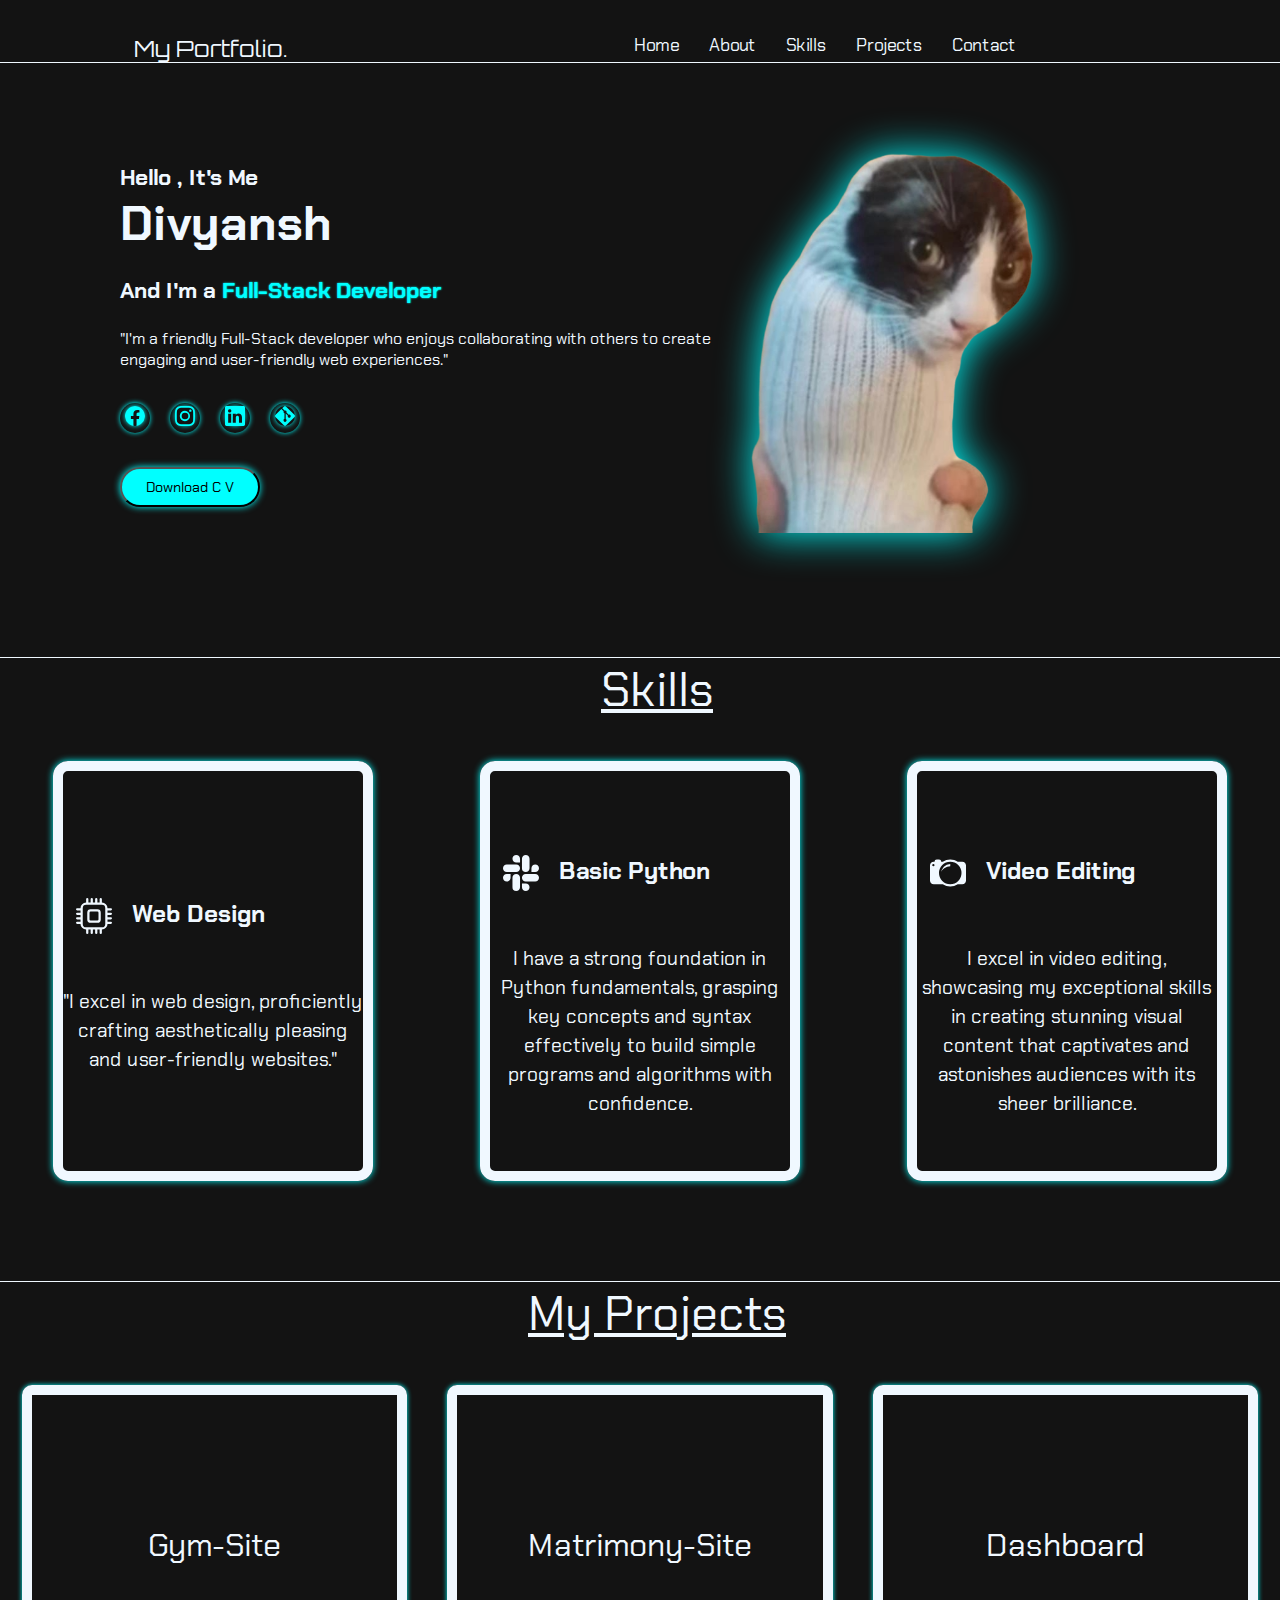
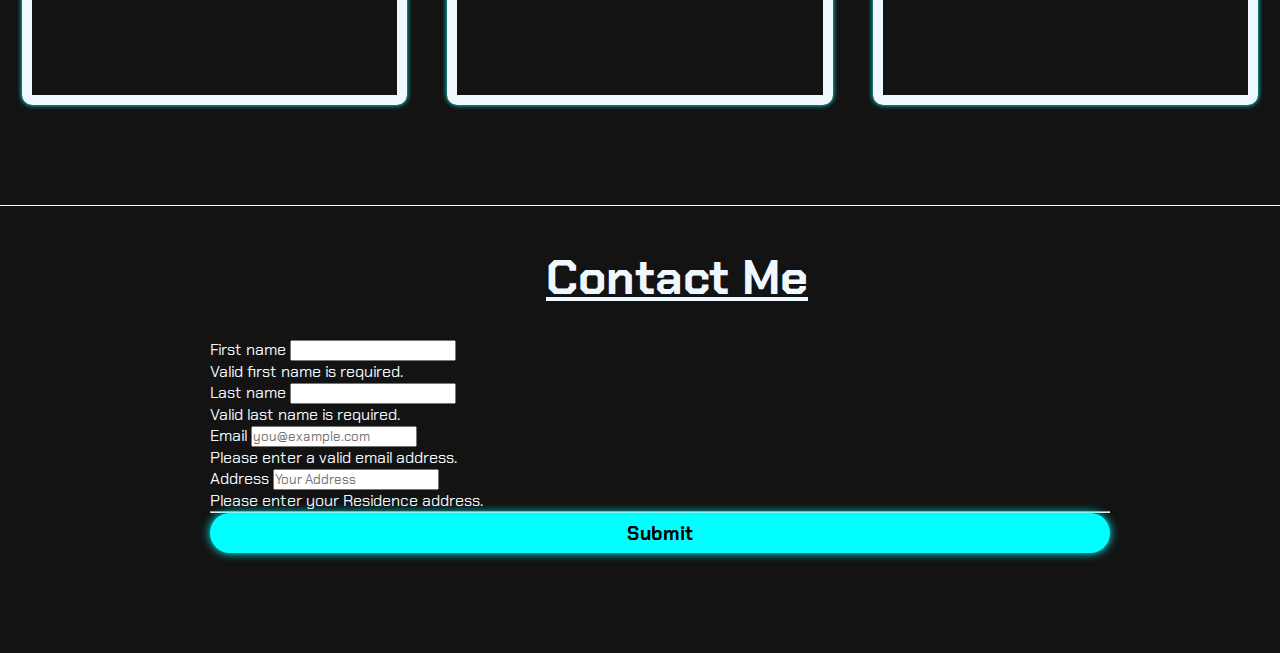
<file: portfolio.html>
<!DOCTYPE html>
<html lang="en">
<head>
    <meta charset="UTF-8">
    <meta name="viewport" content="width=device-width, initial-scale=1.0">
    <title>Document</title>
    <link rel="preconnect" href="https://fonts.googleapis.com">
    <link rel="preconnect" href="https://fonts.gstatic.com" crossorigin>
    <link href="https://fonts.googleapis.com/css2?family=Archivo&family=Barlow:wght@500&family=Chakra+Petch:ital,wght@1,600&family=Poppins:wght@100;200;400;600;700&display=swap" rel="stylesheet">
    <link rel="preconnect" href="https://fonts.googleapis.com">
<link rel="preconnect" href="https://fonts.gstatic.com" crossorigin>
<link href="https://fonts.googleapis.com/css2?family=Archivo&family=Barlow:wght@500&family=Chakra+Petch:ital,wght@1,600&family=Orbitron&family=Poppins:wght@100;200;400;600;700&display=swap" rel="stylesheet">
<link href="https://cdn.jsdelivr.net/npm/bootstrap@5.3.2/dist/css/bootstrap.min.css" rel="stylesheet" integrity="sha384-T3c6CoIi6uLrA9TneNEoa7RxnatzjcDSCmG1MXxSR1GAsXEV/Dwwykc2MPK8M2HN" crossorigin="anonymous">
<link rel="stylesheet" href="style.css">
<link rel="stylesheet" href="media queries/media.css">
</head>
<style>
    
</style>
<body>
    <nav class="navbar">
        <div class="logo">My Portfolio.</div>
        <div class="nav-items">
            <a href="">Home</a>
            <a href="">About</a>
            <a href="">Skills</a>
            <a href="">Projects</a>
            <a href="">Contact</a>
        </div>
    </nav>
    <section class="scroll-1">
       <div class="left-1">
        <span class="head-1">
            Hello , It's Me <br>
        </span>
        <span class="name">Divyansh </span><br>
        <span class="head-1">And I'm a <span>Full-Stack Developer</span></span>
        <span class="desc">"I'm a friendly Full-Stack developer who enjoys collaborating with others to create <br> engaging and user-friendly web experiences."</span>
        <div class="icons">
          <div class="circle">
             <a href="https://www.instagram.com/divyanshbora77/"><svg xmlns="http://www.w3.org/2000/svg" width="20" height="20" fill="currentColor" class="bi bi-facebook" viewBox="0 0 16 16">
                 <path d="M16 8.049c0-4.446-3.582-8.05-8-8.05C3.58 0-.002 3.603-.002 8.05c0 4.017 2.926 7.347 6.75 7.951v-5.625h-2.03V8.05H6.75V6.275c0-2.017 1.195-3.131 3.022-3.131.876 0 1.791.157 1.791.157v1.98h-1.009c-.993 0-1.303.621-1.303 1.258v1.51h2.218l-.354 2.326H9.25V16c3.824-.604 6.75-3.934 6.75-7.951z"/>
               </svg></a>
          </div>
          <div class="circle">
             <a href="https://www.instagram.com/divyanshbora77/" target="_blank"><svg xmlns="http://www.w3.org/2000/svg" width="20" height="20" fill="currentColor" class="bi bi-instagram" viewBox="0 0 16 16">
                 <path d="M8 0C5.829 0 5.556.01 4.703.048 3.85.088 3.269.222 2.76.42a3.917 3.917 0 0 0-1.417.923A3.927 3.927 0 0 0 .42 2.76C.222 3.268.087 3.85.048 4.7.01 5.555 0 5.827 0 8.001c0 2.172.01 2.444.048 3.297.04.852.174 1.433.372 1.942.205.526.478.972.923 1.417.444.445.89.719 1.416.923.51.198 1.09.333 1.942.372C5.555 15.99 5.827 16 8 16s2.444-.01 3.298-.048c.851-.04 1.434-.174 1.943-.372a3.916 3.916 0 0 0 1.416-.923c.445-.445.718-.891.923-1.417.197-.509.332-1.09.372-1.942C15.99 10.445 16 10.173 16 8s-.01-2.445-.048-3.299c-.04-.851-.175-1.433-.372-1.941a3.926 3.926 0 0 0-.923-1.417A3.911 3.911 0 0 0 13.24.42c-.51-.198-1.092-.333-1.943-.372C10.443.01 10.172 0 7.998 0h.003zm-.717 1.442h.718c2.136 0 2.389.007 3.232.046.78.035 1.204.166 1.486.275.373.145.64.319.92.599.28.28.453.546.598.92.11.281.24.705.275 1.485.039.843.047 1.096.047 3.231s-.008 2.389-.047 3.232c-.035.78-.166 1.203-.275 1.485a2.47 2.47 0 0 1-.599.919c-.28.28-.546.453-.92.598-.28.11-.704.24-1.485.276-.843.038-1.096.047-3.232.047s-2.39-.009-3.233-.047c-.78-.036-1.203-.166-1.485-.276a2.478 2.478 0 0 1-.92-.598 2.48 2.48 0 0 1-.6-.92c-.109-.281-.24-.705-.275-1.485-.038-.843-.046-1.096-.046-3.233 0-2.136.008-2.388.046-3.231.036-.78.166-1.204.276-1.486.145-.373.319-.64.599-.92.28-.28.546-.453.92-.598.282-.11.705-.24 1.485-.276.738-.034 1.024-.044 2.515-.045v.002zm4.988 1.328a.96.96 0 1 0 0 1.92.96.96 0 0 0 0-1.92zm-4.27 1.122a4.109 4.109 0 1 0 0 8.217 4.109 4.109 0 0 0 0-8.217zm0 1.441a2.667 2.667 0 1 1 0 5.334 2.667 2.667 0 0 1 0-5.334z"/>
               </svg></a>
          </div>
          <div class="circle">
             <a href="https://linkedin.com/in/divyansh-bora-40900b299/" target="_blank"><svg xmlns="http://www.w3.org/2000/svg" width="20" height="20" fill="currentColor" class="bi bi-linkedin" viewBox="0 0 16 16">
                 <path d="M0 1.146C0 .513.526 0 1.175 0h13.65C15.474 0 16 .513 16 1.146v13.708c0 .633-.526 1.146-1.175 1.146H1.175C.526 16 0 15.487 0 14.854V1.146zm4.943 12.248V6.169H2.542v7.225h2.401zm-1.2-8.212c.837 0 1.358-.554 1.358-1.248-.015-.709-.52-1.248-1.342-1.248-.822 0-1.359.54-1.359 1.248 0 .694.521 1.248 1.327 1.248h.016zm4.908 8.212V9.359c0-.216.016-.432.08-.586.173-.431.568-.878 1.232-.878.869 0 1.216.662 1.216 1.634v3.865h2.401V9.25c0-2.22-1.184-3.252-2.764-3.252-1.274 0-1.845.7-2.165 1.193v.025h-.016a5.54 5.54 0 0 1 .016-.025V6.169h-2.4c.03.678 0 7.225 0 7.225h2.4z"/>
               </svg></a>
          </div>
          <div class="circle">
             <a href="https://github.com/Divyansh-xe"><svg xmlns="http://www.w3.org/2000/svg" width="20" height="20" fill="currentColor" class="bi bi-git" viewBox="0 0 16 16">
                 <path d="M15.698 7.287 8.712.302a1.03 1.03 0 0 0-1.457 0l-1.45 1.45 1.84 1.84a1.223 1.223 0 0 1 1.55 1.56l1.773 1.774a1.224 1.224 0 0 1 1.267 2.025 1.226 1.226 0 0 1-2.002-1.334L8.58 5.963v4.353a1.226 1.226 0 1 1-1.008-.036V5.887a1.226 1.226 0 0 1-.666-1.608L5.093 2.465l-4.79 4.79a1.03 1.03 0 0 0 0 1.457l6.986 6.986a1.03 1.03 0 0 0 1.457 0l6.953-6.953a1.031 1.031 0 0 0 0-1.457"/>
               </svg></a>
          </div>
        </div>
         <div class="btn-container">
          <button class="btn">Download C V</button>
       </div>
       </div>
       <div class="right">
        <img src="demo.png" alt="demopic">
       </div>
      
      
    </section>
    <section class="scroll-2">
       
        <span class="head2">Skills</span>
        <div class="skill-card">
            
                <div class="skills1">
                    <div class="hehe">
                        <svg xmlns="http://www.w3.org/2000/svg" width="36" height="36" fill="currentColor" class="bi bi-cpu" viewBox="0 0 16 16">
                            <path d="M5 0a.5.5 0 0 1 .5.5V2h1V.5a.5.5 0 0 1 1 0V2h1V.5a.5.5 0 0 1 1 0V2h1V.5a.5.5 0 0 1 1 0V2A2.5 2.5 0 0 1 14 4.5h1.5a.5.5 0 0 1 0 1H14v1h1.5a.5.5 0 0 1 0 1H14v1h1.5a.5.5 0 0 1 0 1H14v1h1.5a.5.5 0 0 1 0 1H14a2.5 2.5 0 0 1-2.5 2.5v1.5a.5.5 0 0 1-1 0V14h-1v1.5a.5.5 0 0 1-1 0V14h-1v1.5a.5.5 0 0 1-1 0V14h-1v1.5a.5.5 0 0 1-1 0V14A2.5 2.5 0 0 1 2 11.5H.5a.5.5 0 0 1 0-1H2v-1H.5a.5.5 0 0 1 0-1H2v-1H.5a.5.5 0 0 1 0-1H2v-1H.5a.5.5 0 0 1 0-1H2A2.5 2.5 0 0 1 4.5 2V.5A.5.5 0 0 1 5 0zm-.5 3A1.5 1.5 0 0 0 3 4.5v7A1.5 1.5 0 0 0 4.5 13h7a1.5 1.5 0 0 0 1.5-1.5v-7A1.5 1.5 0 0 0 11.5 3h-7zM5 6.5A1.5 1.5 0 0 1 6.5 5h3A1.5 1.5 0 0 1 11 6.5v3A1.5 1.5 0 0 1 9.5 11h-3A1.5 1.5 0 0 1 5 9.5v-3zM6.5 6a.5.5 0 0 0-.5.5v3a.5.5 0 0 0 .5.5h3a.5.5 0 0 0 .5-.5v-3a.5.5 0 0 0-.5-.5h-3z"/>
                        </svg>
                        <h2 class="skill-name"> 
                        Web Design</h2>
                    </div>
                    
                    <p>
                        "I excel in web design, proficiently crafting aesthetically pleasing and user-friendly websites."
                    </p>
                    
                </div>
                

            

            <div class="skills2">
                <div class="hehe">
                    <svg xmlns="http://www.w3.org/2000/svg" width="36" height="36" fill="currentColor" class="bi bi-slack" viewBox="0 0 16 16">
                        <path d="M3.362 10.11c0 .926-.756 1.681-1.681 1.681S0 11.036 0 10.111C0 9.186.756 8.43 1.68 8.43h1.682v1.68zm.846 0c0-.924.756-1.68 1.681-1.68s1.681.756 1.681 1.68v4.21c0 .924-.756 1.68-1.68 1.68a1.685 1.685 0 0 1-1.682-1.68v-4.21zM5.89 3.362c-.926 0-1.682-.756-1.682-1.681S4.964 0 5.89 0s1.68.756 1.68 1.68v1.682H5.89zm0 .846c.924 0 1.68.756 1.68 1.681S6.814 7.57 5.89 7.57H1.68C.757 7.57 0 6.814 0 5.89c0-.926.756-1.682 1.68-1.682h4.21zm6.749 1.682c0-.926.755-1.682 1.68-1.682.925 0 1.681.756 1.681 1.681s-.756 1.681-1.68 1.681h-1.681V5.89zm-.848 0c0 .924-.755 1.68-1.68 1.68A1.685 1.685 0 0 1 8.43 5.89V1.68C8.43.757 9.186 0 10.11 0c.926 0 1.681.756 1.681 1.68v4.21zm-1.681 6.748c.926 0 1.682.756 1.682 1.681S11.036 16 10.11 16s-1.681-.756-1.681-1.68v-1.682h1.68zm0-.847c-.924 0-1.68-.755-1.68-1.68 0-.925.756-1.681 1.68-1.681h4.21c.924 0 1.68.756 1.68 1.68 0 .926-.756 1.681-1.68 1.681h-4.21z"/>
                      </svg>
                    <h2 class="skill-name"> Basic Python</h2>
                </div>
                
                <p>
                    I have a strong foundation in Python fundamentals, grasping key concepts and syntax effectively to build simple programs and algorithms with confidence.
                </p>
                
            </div>
              
            
            <div class="skills3">
                <div class="hehe">
                    <svg xmlns="http://www.w3.org/2000/svg" width="36" height="36" fill="currentColor" class="bi bi-camera2" viewBox="0 0 16 16">
                        <path d="M5 8c0-1.657 2.343-3 4-3V4a4 4 0 0 0-4 4z"/>
                        <path d="M12.318 3h2.015C15.253 3 16 3.746 16 4.667v6.666c0 .92-.746 1.667-1.667 1.667h-2.015A5.97 5.97 0 0 1 9 14a5.972 5.972 0 0 1-3.318-1H1.667C.747 13 0 12.254 0 11.333V4.667C0 3.747.746 3 1.667 3H2a1 1 0 0 1 1-1h1a1 1 0 0 1 1 1h.682A5.97 5.97 0 0 1 9 2c1.227 0 2.367.368 3.318 1zM2 4.5a.5.5 0 1 0-1 0 .5.5 0 0 0 1 0zM14 8A5 5 0 1 0 4 8a5 5 0 0 0 10 0z"/>
                      </svg>
                    <h2 class="skill-name">Video Editing</h2>
                </div>
                
                <p>
                    I excel in video editing, showcasing my exceptional skills in creating stunning visual content that captivates and astonishes audiences with its sheer brilliance.                </p>
                
            </div>

        </div>
    </section>
    <section class="scroll-3">
        <span class="head2">My Projects</span>

        <div class="projects">
            <div class="box" id="gymsite"><a target="_blank" href="projects/Gym Site/index.html">Gym-Site</a></div>
            <div class="box" id="matrimony"><a target="_blank" href="projects/matrimony/perfectclick.html">Matrimony-Site</a></div>
            <div class="box" id="dashboard"><a target="_blank" href="projects/page1/page1.html">Dashboard</a></div>
        </div>
    




    </section>
    <section class="scroll-4">
        <h2 class="head3">Contact Me</h2>
        <div class="formm">
          <div class="col-md-7 col-lg-8 ">
        
            <form class="needs-validation " class="pt-50" novalidate="">
              <div class="row g-3 ">
                <div class="col-sm-6">
                  <label for="firstName" class="form-label">First name</label>
                  <input type="text" class="form-control" id="firstName" placeholder="" value="" required="">
                  <div class="invalid-feedback">
                    Valid first name is required.
                  </div>
                </div>
    
                <div class="col-sm-6">
                  <label for="lastName" class="form-label">Last name</label>
                  <input type="text" class="form-control" id="lastName" placeholder="" value="" required="">
                  <div class="invalid-feedback">
                    Valid last name is required.
                  </div>
                </div>
    
               
    
                <div class="col-12">
                  <label for="email" class="form-label">Email</label>
                  <input type="email" class="form-control" id="email" placeholder="you@example.com">
                  <div class="invalid-feedback">
                    Please enter a valid email address.
                  </div>
                </div>
    
                <div class="col-12">
                  <label for="address" class="form-label">Address</label>
                  <input type="text" class="form-control" id="address" placeholder="Your Address" required="">
                  <div class="invalid-feedback">
                    Please enter your Residence address.
                  </div>
                </div>
    
               
    
               
    
            
              <hr class="my-4">
    
              <div class="bbttnn">
                <button class="form-btn" type="submit">Submit</button>
              </div>
            </form>
          </div>
        </div>
    </section>
    
   
</body>
<script src="https://cdn.jsdelivr.net/npm/bootstrap@5.3.2/dist/js/bootstrap.bundle.min.js" integrity="sha384-C6RzsynM9kWDrMNeT87bh95OGNyZPhcTNXj1NW7RuBCsyN/o0jlpcV8Qyq46cDfL" crossorigin="anonymous"></script>
</html>
</file>
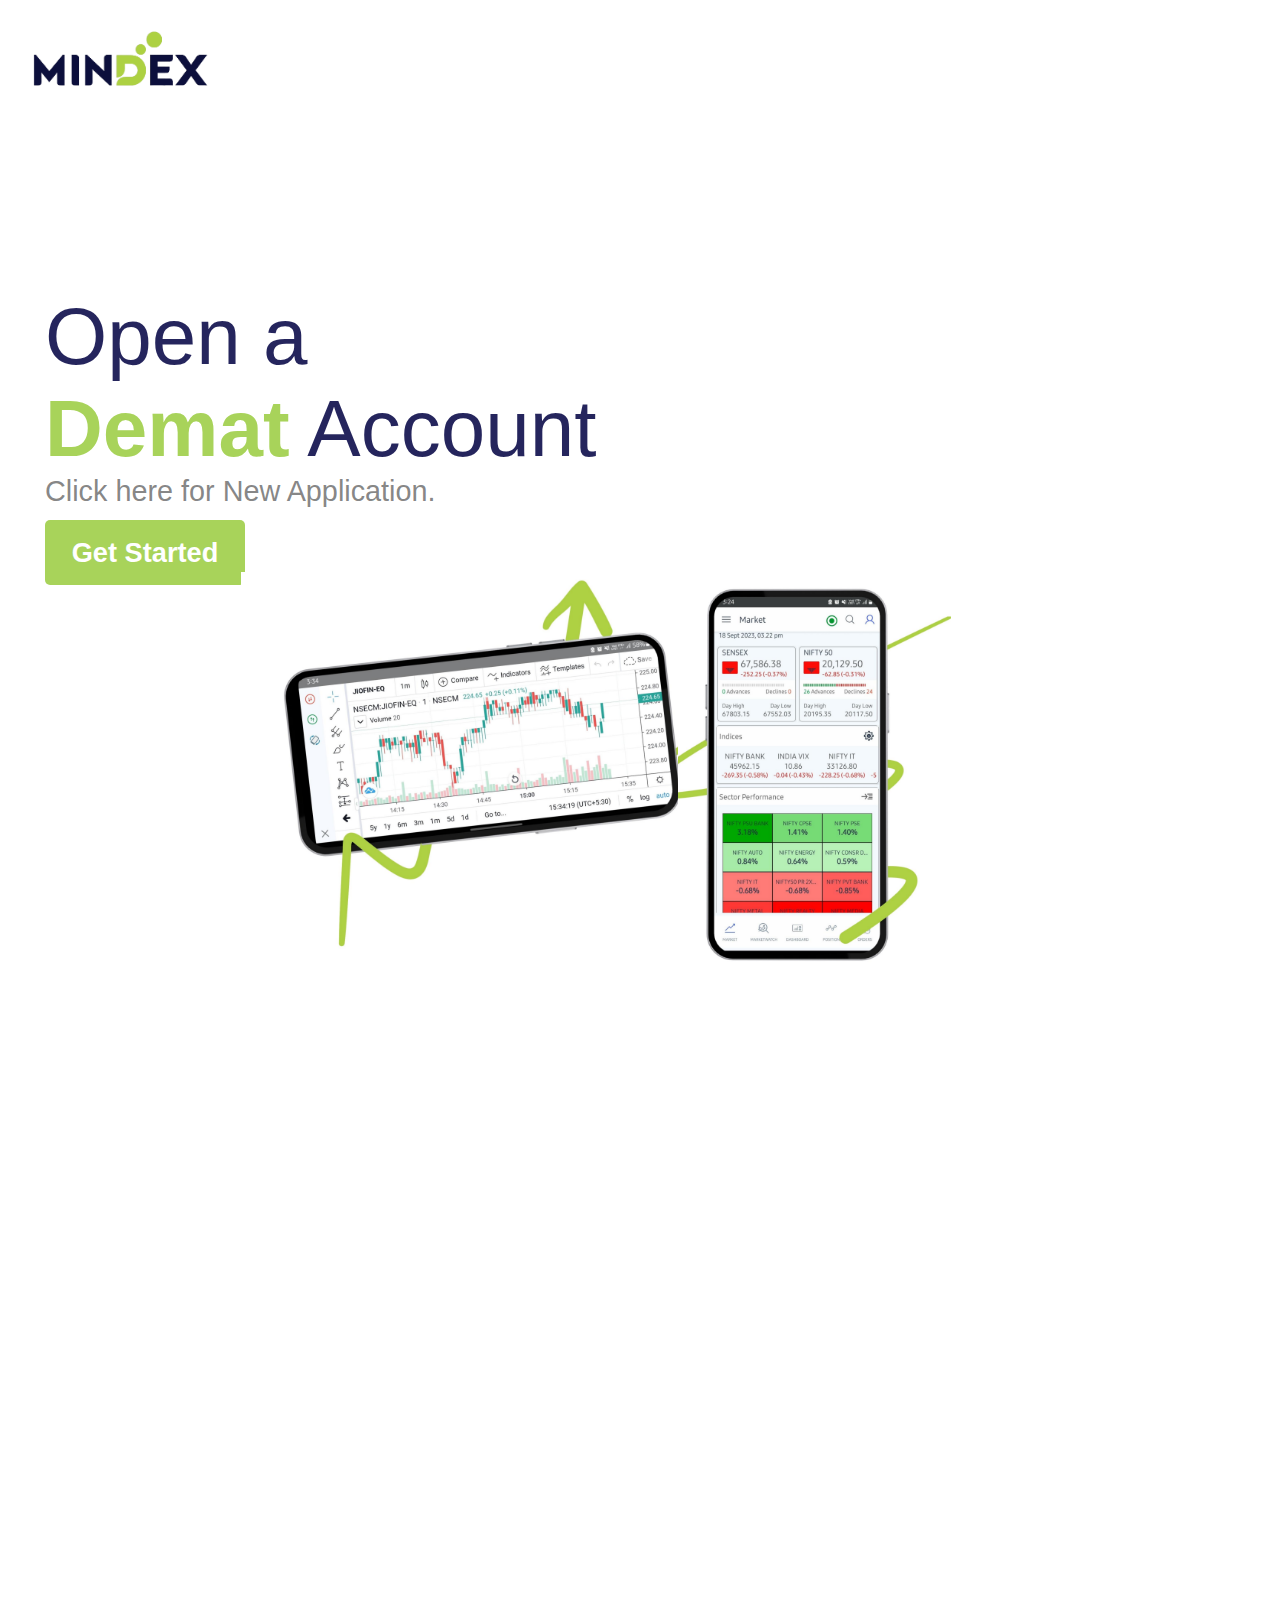
<file: mindex/mindex.html>
<!DOCTYPE html>
<html lang="en">
<head>
    <meta charset="UTF-8">
    <meta name="viewport" content="width= , initial-scale=1.0">
    <title>Mindex-Online Share Market Trading App in India</title>
    <link href="https://unpkg.com/aos@2.3.1/dist/aos.css" rel="stylesheet">

</head>
<style>
    *{
        margin: 0%;
        padding: 0%;
        font-family: 'Gill Sans', 'Gill Sans MT', Calibri, 'Trebuchet MS', sans-serif ;
    }
    .logo img{
        
        margin-left: 23px;
        margin-top: 23px;
    }
    .content-left{
        display: inline-block;
         margin-top: 194px;
         margin-left: 45px;
    }
    .des-1{
        color: rgba(0, 0, 66, 0.856);
        font-size: 5rem;
    }
    .des-1 span{
        font-weight: 900;
        color: rgb(168, 211, 90);
    }
    .des-2{
        font-size: 1.8rem;
        color: rgba(102, 102, 102, 0.795);
        font-weight: 500;
    }
    .btn{
        display: flex;
        width: 200px;
        height: 65px;
        justify-content: center;
        align-items: center;
        font-size: 1.7rem;
        font-weight: bold;
        color: white;
        background-color: rgb(168, 211, 90);
        border-radius: 5px;
        border: none;
        margin-top: 12px;
    }
    .btn2{
        display: flex;
        width: 370px;
        height: 75px;
        justify-content: center;
        align-items: center;
        font-size: 2.5rem;
        font-weight:500;
        color: white;
        background-color: rgb(168, 211, 90);
        border-radius: 5px;
        border: none;
        margin-top: 12px;
        position: relative;
        left: 500px;
        
    }
    .btn:hover{
        background-color: rgb(128, 163, 63);
        transition: all 0.3s ease-in-out;
    }
    .btn2:hover{
        background-color: rgb(128, 163, 63);
        transition: all 0.3s ease-in-out;
    }
    .content-right{
        display: inline-block;
        margin-left: 234px;
        position: relative;
        

        
    }
    .content-right img{
        height: 24rem;
    }
    .graph1{
        position: relative;
        bottom: 13px;
        left: 7px;
    }
    .resume{
        margin-top: 350px;
        display: flex;
        justify-content: space-between;
    }
    .res-img{
        margin-left:100px ;
        display: inline-block;

    }
    .res-desc{
        display: inline-block;
        text-align: end;
        position: relative;
        top: 100px;
        margin-right: 70px;
    }
    .head-footer h2{
        font-size: 5rem;
        color: rgb(168, 211, 90);

    }
    .head-footer h3{
        font-size: 3rem;
        font-weight: 500;
        color: rgba(102, 102, 102, 0.795);
    }
    .head-footer{
        display: flex;
        align-items: center;
        flex-direction: column;
    }
    .footer{
        margin-top: 230px;
    }
    .ranks{
        display: flex;
        justify-content: space-evenly;
        margin-top: 30px;
    }
    .circles{
        display: flex;
        justify-content: space-evenly;
        margin-top: 10px;
        margin-left: 23px;
    }
    .circles span{
        display: inline-flex;
        justify-content: center;
        align-items: center;
        height: 200px;
        width: 200px;
        border-radius: 50%;
        border: 10px solid rgb(168, 211, 90);
        font-size: 2.3rem
;
    }
    .ranks span{
        font-size: 7rem;
        color: rgba(102, 102, 102, 0.795);
        font-weight: 800;

    }
    a{
        text-decoration: none;
    }
</style>
<body>
    <nav class="logo">
        <img src="Screenshot (15).png" height="70px" width="190px" alt="">
    </nav>
    <div class="content-left">
        <p class="des-1">Open a <br><span class="green">Demat</span> Account</p> 

        <p class="des-2">Click here for New Application.</p>

        <button class="btn">Get Started</button>
    </div>
    <div class="content-right">
        <img  data-aos="fade-up" src="pic2.png" alt="" class="graph1">
        <img data-aos="fade-down" src="pic3.png" alt="" class="graph2">
    </div>
    <div class="resume">
        <img data-aos="fade-right" src="Screenshot (17).png" alt=""  class="res-img">
        <span class="res-desc">
            <p data-aos="fade-left" class="des-1">Click here to continue Your<br><span data-aos="fade-left class="green">Pending</span> Application</p> 

            <p data-aos="fade-left" class="des-2">Registered User</p>
    
            <a href="https://mail.google.com/mail/u/0/"><button data-aos="fade-left" class="btn2">Resume Application</button></a>
        </span>

    </div>
    <div class="footer" data-aos="fade-up"
     data-aos-anchor-placement="top-center">
        <div class="head-footer">
            <h2>How to Open</h2>
            <h3>5 Easy Steps</h3>
        </div>
        <div class="ranks">
            <span>1</span>
            <span>2</span>
            <span>3</span>
            <span>4</span>
            <span>5</span>
        </div>
        <div class="circles">
            <span>Broking <br>Details</span>
            <span>Bank <br>Details</span>
            <span>Nominee <br>Details</span>
            <span>Personal <br>& Contact <br>Details</span>
            <span>FATCA & <br>E-Sign</span>
        </div>
    </div>
</body>
<script src="https://unpkg.com/aos@2.3.1/dist/aos.js"></script>
<script>
    AOS.init();
  </script>
</html>
</file>
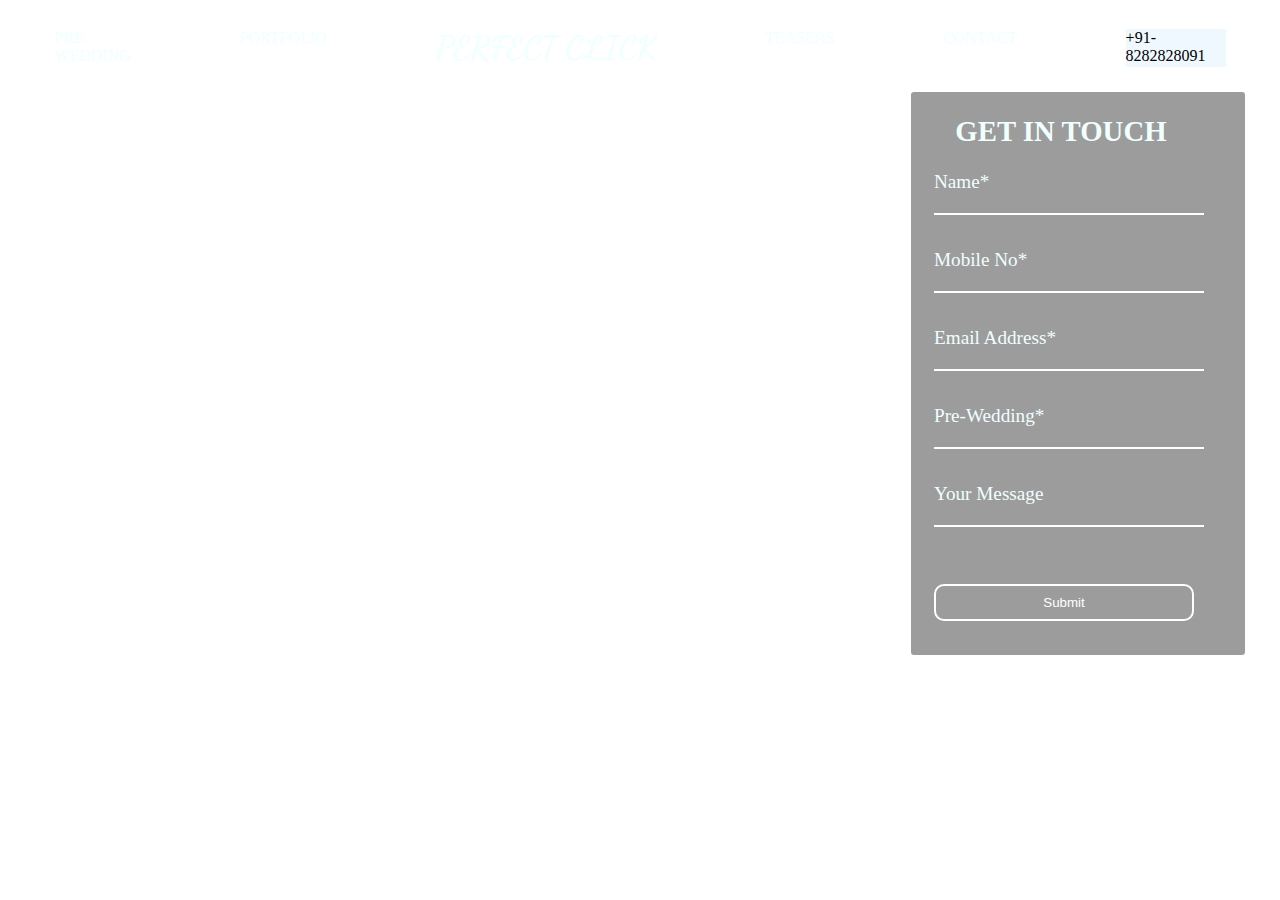
<file: projects/matrimony/perfectclick.html>
<!DOCTYPE html>
<html lang="en">
<head>
    <link rel="preconnect" href="https://fonts.googleapis.com">
    <link rel="preconnect" href="https://fonts.gstatic.com" crossorigin>
    <link href="https://fonts.googleapis.com/css2?family=Dancing+Script:wght@500&display=swap" 
    rel="stylesheet">
    <meta charset="UTF-8">
    <meta name="viewport" content="width=device-width, initial-scale=1.0">
    <title>Perfect Click</title>
   
</head>
<style>
    *{
        padding: 0%;
        margin: 0%;
        color: azure;
       
    }
    .navbar{
        display: flex;
        justify-content: space-around;
        padding-top: 29px;
        
    }
    #logo{
        display: inline-block;
        font-family: 'Dancing Script' ;
        font-display: 100px;
    }
    .navbar a{
        text-decoration: none;
    }
    .navbar a:hover{
        color: #c8c4d4;
    }
    .contact{
        display: inline-block;
        width: 100px;
        background-color: aliceblue;
        color: #000;
    }
    .page{
        background-image: url(https://blog.ipleaders.in/wp-content/uploads/2014/12/Indian_wedding_Delhi.jpg);
        background-size: cover;
    }
    .form{
        border: 2px solid white;
        border-radius: 5px;
        padding-right: 23px;
        font-size: 1.2rem;
        background-color: rgba(0, 0, 0, 0.39);
        width: 300px;
        padding-top: 23px;
        
    }
    .container{
        display: flex;
        justify-content: right;
    }
    .name{
        width: 270px;
        border: none;
        background-color: rgba(250, 235, 215, 0);
        border-bottom: 2px solid rgb(255, 255, 255);
       
    }
    .formcontent div{
        padding-left: 23px;
        padding-bottom: 34px;
    }
    .btn{
        width: 260px;
        height: 37px;
        border-radius: 10px;
        border: 2px solid white;
        color: white;
        background-color: rgba(127, 255, 212, 0);
    }
    .head{
        text-align: center;
        padding-bottom: 23px;
    }
    .btnbox{
        padding-top: 23px;
    }
    #no{
        color: #000;
    }
    .container{
        padding-top: 23px;
        padding-right: 33px;
    }
    .form{
        padding-right: 34px;
    }
    .btn:hover{
        background-color: rgba(115, 127, 123, 0.297);
    }
   

   
</style>
<body>
    <div class="page">
        <div class="navbar">
        
            <a href="# ">PRE <br>WEDDING</a>
            <a href="# ">PORTFOLIO</a>
            
            <h1 id="logo">PERFECT CLICK</h1>
            
            <a href="# ">TEASERS</a>
            <a href="# ">CONTACT</a>
            
            <div class="contact"><a href=""  id="no">+91-8282828091</a></div>
    
        </div>
        <div class="container">
            <form action="" class="form">
                <div>
                    <h2 class="head">GET IN TOUCH</h2>
                </div>
                <div class="formcontent">
                    <div>
                        <label for="">Name*</label><br>
                        <input class="name" type="text">
                    </div>
                    <div>
                        <label for="">Mobile No*</label><br>
                        <input class="name"  type="number" name="" id="">
                    </div>
                    <div>
                        <label for="">Email Address*</label><br>
                        <input type="email" class="name" name="" id="">
                    </div>
                    <div>
                        <label for="">Pre-Wedding*</label><br>
                        <input type="text" name="" id="" class="name">
                    </div>
                    <div>
                        <label for="">Your Message</label><br>
                        <input  type="text" class="name">
                    </div>
                    <div class="btnbox">
                        <button class="btn">Submit</button>
                    </div>
                </div>
            </form>
        </div>
    </div>

</body>
</html>
</file>
<file: style.css>
*{
    padding: 0%;
    margin: 0%;
    font-family: 'Chakra Petch', sans-serif;
    
    overflow: visible;
    

}.collapse{
    background-color: black;
    display: inline-block;
}
.navbar{
    display: flex;
    justify-content: space-between;
    padding-top: 34px;
    color: aliceblue;
    background-color: rgba(0, 0, 0, 0.925);
    width: 100vw;
    border-bottom: 1px solid aliceblue;
}
.logo{
    margin-left: 134px;
    font-size: 1.4rem;
    font-family: 'Orbitron', sans-serif;
    cursor: default;
}
.nav-items{
    display: flex;
    gap: 30px;
    margin-right: 264px;
}
.nav-items a{
    font-size: 1.1rem;
    text-decoration: none;
    color: aliceblue;
}
.nav-items a:hover{
    color: cyan;
    text-shadow: 0 0 5px,  0 0 25px ,0 0 50px , 0 0 100px rgb(2, 202, 202);
    transition: all 0.1s ease-in-out;
}
.right{
    display: inline-block;
    position: absolute;
    right: 150px;
    
}
.right img{
    height: 470px;
}
.scroll-1{
    background-color: rgba(0, 0, 0, 0.925);
    color: aliceblue;
    width: 100vw;
    display: flex;
    justify-content: space-between;

    
    

    
}

.scroll-2{
    background-color: rgba(0, 0, 0, 0.925);
    color: aliceblue;
    border-top: 1px solid aliceblue;
    width: 100vw;

}
.scroll-3{
    background-color: rgba(0, 0, 0, 0.925);
    color: aliceblue;
    border-top: 1px solid aliceblue;
    width: 100vw;

}
.scroll-4{
    background-color: rgba(0, 0, 0, 0.925);
    color: aliceblue;
    border-top: 1px solid aliceblue;
    padding-bottom: 100px;
    padding-left: 20px;
    width: 100vw;

}
.head2{
    font-size: 3rem;
    text-decoration: underline ;
    cursor: default;
    text-align: center;
    display: block;
    

    
    padding-left: 34px;
}
.head3{
    font-size: 3rem;
    text-decoration: underline ;
    cursor: default;
    padding-top: 40px;
    padding-bottom: 30px;
    text-align: center;
    display: block;
    

    
    padding-left: 34px;
}

.head-1{
    font-size: 1.4rem;
    font-weight: 900;   
    
}
.head-1 span{
    color: cyan;
    text-shadow: 0 0 2px cyan;
    cursor: pointer;
}
.name{
    font-size: 3rem;
    cursor: pointer;
    font-weight: 900;
}
.left-1{
    display: inline-flex;
    flex-direction: column;
    justify-content: left;
    padding-top: 100px  ;
    padding-left: 120px;
    
}
.desc{
    color: aliceblue;
    display: inline-block;
    margin-top: 23px;
}
.icons{
    display: flex;
    gap: 20px;
    
    padding-top: 33px;
}
.circle{
    display: flex;
    justify-content: center;
    align-items: center;
    height: 30px;
    width: 30px;
    border-radius: 50%;
    box-shadow: 0 0 5px cyan;
}
.icons svg{
   
    color: cyan;
    box-shadow: 0 0 5px cyan;
    border-radius: 50%;
    
}
.btn{
    background-color: cyan;
    font-size: 0.9rem;
    box-shadow: 0 0 7px cyan;
    width: 140px;
    height: 40px;
    border-radius: 20px;
    
}
.btn-container{
    
    padding-top: 34px;
    padding-bottom: 150px;
}
.circle:hover{
    box-shadow: 0 0 5px cyan,0 0 25px cyan,0 0 50px cyan,0 0 100px cyan;
    transition: all 0.2s ease-in-out;
    position: relative;
    bottom: 3px;
}


.skill-card{
    padding-top: 40px;
    padding-bottom: 100px;
    display: flex;
    justify-content: space-around;
    flex-wrap: wrap;
    
}
.skills1{
    display: flex;
    flex-direction: column;
    justify-content: flex-start;
}
.skills1 p{
    text-align: center;
    line-height: 29px;
    font-size: 1.2rem;
}

.skill-name{
    display: inline-block;
    margin: 0%;
    padding: 0%;
}
.hehe{
    display: flex;
    gap: 20px;
    padding-left: 13px;
    padding-top: 30px;
    padding-bottom: 53px;
}
.skills2{
    display: flex;
    flex-direction: column;
    justify-content: flex-start;
}
.skills2 p{
    text-align: center;
    line-height: 29px;
    font-size: 1.2rem;
}

.skill-name{
    display: inline-block;
    margin: 0%;
    padding: 0%;
}
.hehe{
    display: flex;
    gap: 20px;
    padding-left: 13px;
    padding-top: 30px;
    padding-bottom: 53px;
}
.skills3{
    display: flex;
    flex-direction: column;
    justify-content: flex-start;
}
.skills3 p{
    text-align: center;
    line-height: 29px;
    font-size: 1.2rem;
}

.skill-name{
    display: inline-block;
    margin: 0%;
    padding: 0%;
}
.hehe{
    display: flex;
    gap: 20px;
    padding-left: 13px;
    padding-top: 30px;
    padding-bottom: 53px;
}
.skills1:hover{
    transform: rotateY(360deg);
    transition: all 1s ease-in-out;

}
.skills2:hover{
    transform: rotateY(360deg);
    transition: all 1s ease-in-out;

}
.skills3:hover{
    transform: rotateY(360deg);
    transition: all 1s ease-in-out;

}
p,h2{
    cursor:default;
}

.skills1,.skills2,.skills3{
    display: inline-flex;
    justify-content: center;
    height: 400px;
    width: 300px;
    border: 10px solid aliceblue;
    border-radius: 15px;
    box-shadow: 0 0 7px cyan;

 }
 .skills1{
     background-image: url(https://img.wattpad.com/59ceff7c86657ea83f8a46dc20ecb93937003b9d/[base64]?s=fit&w=720&h=720);
     background-size: cover;

 }
 .skills2{
     background-image: url(https://i.pinimg.com/474x/56/8a/71/568a716c0068055d685013d03734d327.jpg);
     background-size: cover;

 }
 .skills3{
     background-image: url(https://i.pinimg.com/736x/f9/37/ec/f937ec06ed1195615c3a7353f0b22aaf.jpg);
     background-size: 200%;
     

 }
 .projects{
    display: flex;
    justify-content: space-around;
    gap: 40px;
    padding-top: 40px;
    padding-bottom: 100px;
    padding-left: 22px;
    padding-right: 22px;
}
.box{
    display: inline-flex;
    height: 300px;
    width: 400px;
    border: 10px solid aliceblue;
    box-shadow: 0 0 5px cyan;
    border-radius: 10px;
    font-size: 2rem;
    justify-content: center;
    align-items: center;
    
}
.box a{
    text-decoration: none;
    color: aliceblue;
    text-shadow: 0 0 3000px black;
}
.box a:hover{
    text-shadow: 0 0 5px,0 0 25px,0 0 50px ,0 0 100px black;
    transform: scale(1.2);
    
    transition: all 0.2s ;
}
.box:hover{
    transform: scale(1.1);
    transition: 0.5s;
}
#gymsite{
    background-image: url(https://funmauj.b-cdn.net/test/427268.jpg);
    background-size: cover;
}
#matrimony{
    background-image: url(https://i.pinimg.com/736x/d9/98/1f/d9981f2532fdc8374e4fed0c6f5c3256.jpg);
    background-size: cover;
}
#dashboard{
    background-image: url(https://i.pinimg.com/736x/83/07/96/8307965a551a53ccf6c1a25e9e79adce.jpg);
    background-size: cover;
}
.con-form{
    padding-top: 400px;
}
.form-btn{
    height: 40px;
    width: 900px;
    border-radius: 40px;
    border: none;
    box-shadow: 0 0 10px cyan;
    background-color: cyan;
    font-weight: 900;
    font-size: 1.2rem;
    text-align: center;

}
.form-btn:hover{
    background-color: rgba(0, 0, 0, 0.836);
    color: aliceblue;
    transition: 0.2s;
}
.formm{
   display: flex;
   justify-content: center;
}
.bbttnn{
    display: flex;
    justify-content: center;
}
.right img{
    filter: drop-shadow(0 0 20px cyan);
}
</file>
<file: media queries/media.css>
/*-------------------------FOR TABLETS-----------------------------------------------------------------*/

@media (width<=768px) and (width>425px) {
    
    .navbar {
        display: flex;
        justify-content: space-between;
        padding-top: 34px;
        color: aliceblue;
        background-color: rgba(0, 0, 0, 0.925);
        width: 100vw;
        flex-direction: column;
        gap: 20px;}
     .nav-items {
            display: flex;
            gap: 30px;
            /* margin-right: 264px; */
            flex-direction: column;
            position: relative;
            left: 172px;
        }
        .logo {
            margin-left: 65px; 
            font-size: 1.4rem;
            font-family: 'Orbitron', sans-serif;
            cursor: default;
        }
        .left-1 {
            display: inline-flex;
            flex-direction: column;
            justify-content: left;
            padding-top: 100px;
            padding-left: 23px;
        }
        .desc {
            color: aliceblue;
            display: inline-block;
            margin-top: 23px;
            width: 312px;
        }
        .right img {
            height: 470px;
            position: relative;
            left: 171px;
        }
        .skills3{
            position: relative;
            top: 60px;
        }
        .projects {
            display: flex;
            justify-content: space-around;
            gap: 37px;
            padding-top: 40px;
            padding-bottom: 100px;
            padding-left: 22px;
            padding-right: 22px;
        }
        .projects div{
            text-align: center;
        }
    
}
/*-------------------------FOR TABLETS-----------------------------------------------------------------*/

/*-----------------------------------------FOR SMALL LAPTOPS-----------------------------------------------*/


@media (width<=1024px) and (width>768px){
    .nav-items {
       
        margin-right: 85px;
    }
    .left-1 {
        
        padding-left: 35px;
    }
    .right img {
       
        position: relative;
        left: 143px;
    }
    .desc {
       
        width: 538px;
    }


}
/*-----------------------------------------FOR SMALL LAPTOPS-----------------------------------------------*/


/*-------------------------------------------FOR LARGE MOBILE PHONES-----------------------------------------*/


@media (width<=425px) and (width>375px){
    .logo {
        
        font-size: 1.4rem;
        font-family: 'Orbitron', sans-serif;
        cursor: default;
        text-align: center;
    }
    .navbar{
        flex-direction: column;
        
    }

}
</file>
